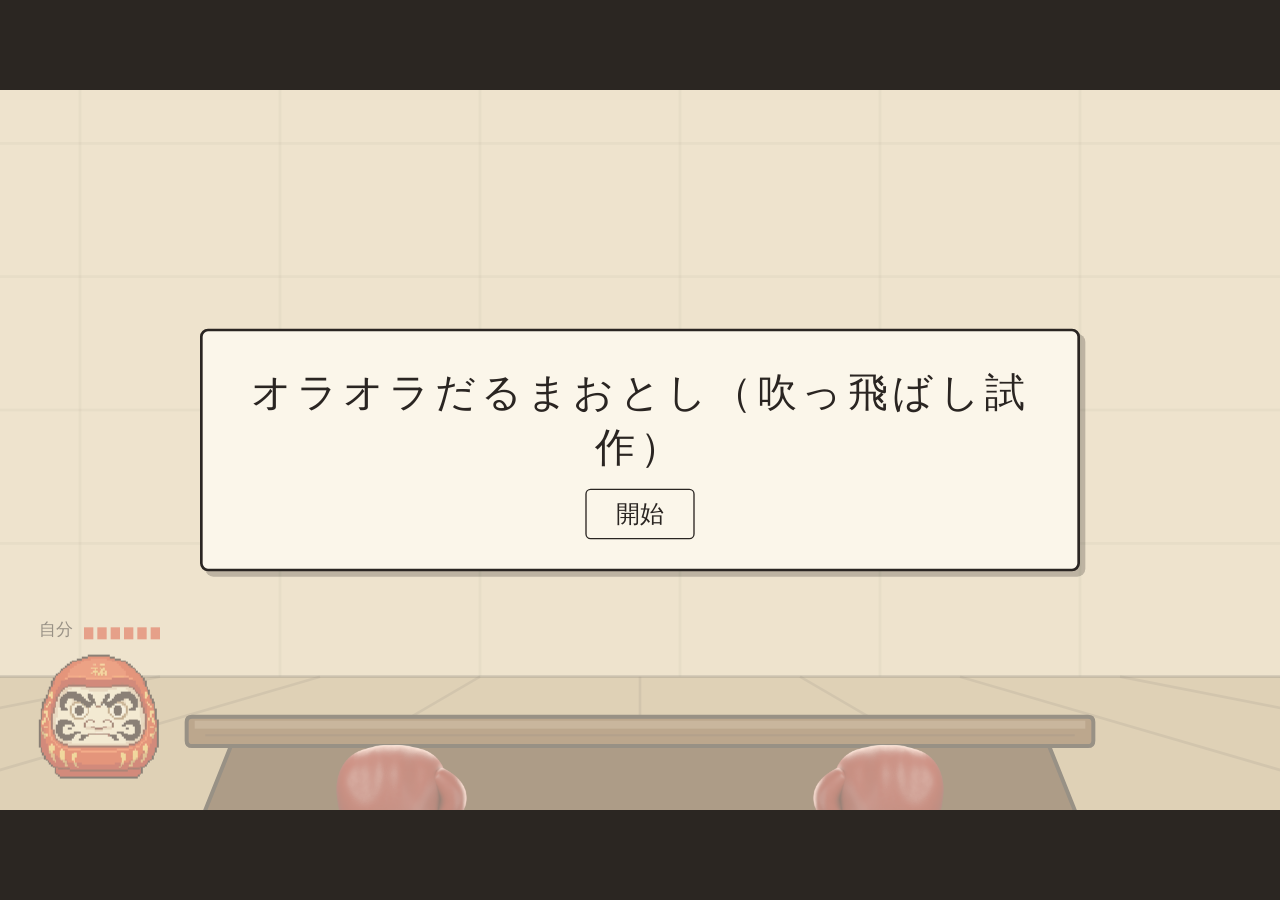
<file: drop/index.html>
<!DOCTYPE html>
<html lang="ja">
<head>
  <meta charset="utf-8">
  <meta name="viewport" content="width=device-width, initial-scale=1, maximum-scale=1, user-scalable=no">
  <title>オラオラだるまおとし（吹っ飛ばし試作）</title>
  <link rel="stylesheet" href="style.css">
</head>
<body>
  <div id="stage-wrap">
    <canvas id="game" width="960" height="540"></canvas>

    <div id="hud">
      <button id="btn-go" hidden>発動</button>
    </div>

    <div id="title">
      <div class="box">
        <h1>オラオラだるまおとし（吹っ飛ばし試作）</h1>
        <button id="btn-start">開始</button>
      </div>
    </div>

    <div id="result" hidden>
      <div class="box">
        <div id="result-text"></div>
        <div id="result-sub"></div>
        <button id="btn-retry">もう一度</button>
      </div>
    </div>
  </div>

  <script src="game.js"></script>
</body>
</html>
</file>
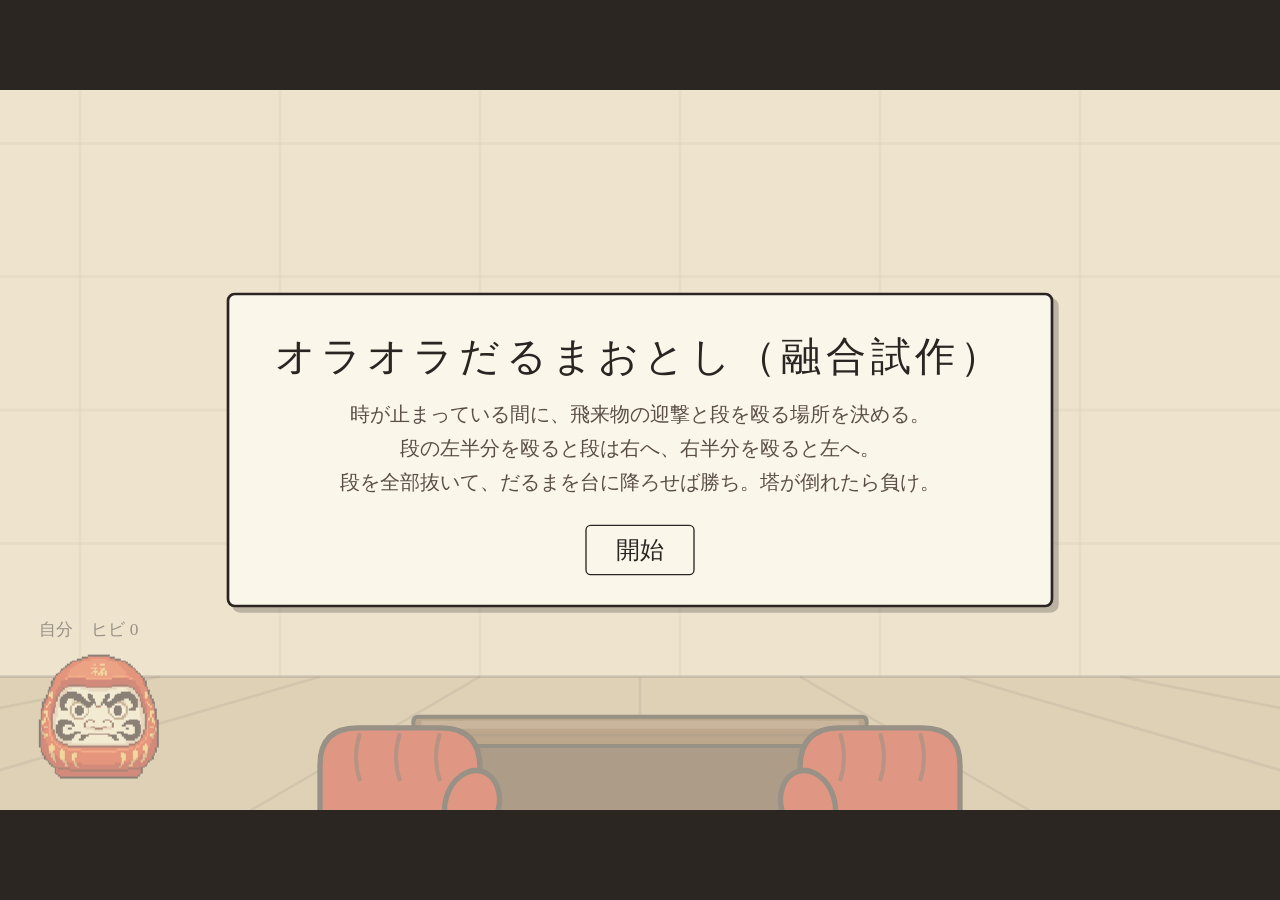
<file: fusion/index.html>
<!DOCTYPE html>
<html lang="ja">
<head>
  <meta charset="utf-8">
  <meta name="viewport" content="width=device-width, initial-scale=1, maximum-scale=1, user-scalable=no">
  <title>オラオラだるまおとし（融合試作）</title>
  <link rel="stylesheet" href="style.css">
</head>
<body>
  <div id="stage-wrap">
    <canvas id="game" width="960" height="540"></canvas>

    <div id="hud">
      <button id="btn-go" hidden>発動</button>
    </div>

    <div id="title">
      <div class="box">
        <h1>オラオラだるまおとし（融合試作）</h1>
        <p>時が止まっている間に、飛来物の迎撃と段を殴る場所を決める。<br>段の左半分を殴ると段は右へ、右半分を殴ると左へ。<br>段を全部抜いて、だるまを台に降ろせば勝ち。塔が倒れたら負け。</p>
        <button id="btn-start">開始</button>
      </div>
    </div>

    <div id="result" hidden>
      <div class="box">
        <div id="result-text"></div>
        <div id="result-sub"></div>
        <button id="btn-retry">もう一度</button>
      </div>
    </div>
  </div>

  <script src="game.js"></script>
</body>
</html>
</file>
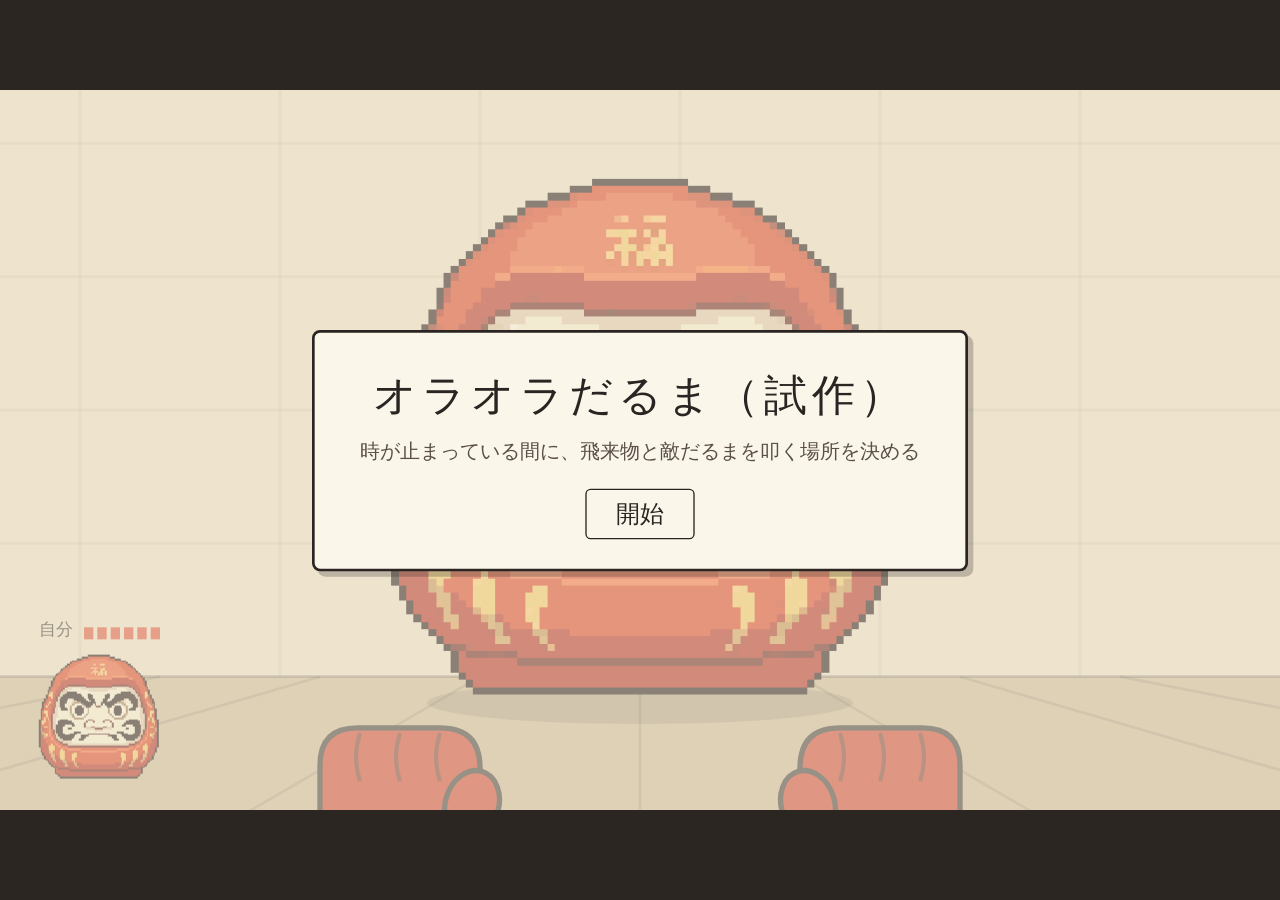
<file: ora/index.html>
<!DOCTYPE html>
<html lang="ja">
<head>
  <meta charset="utf-8">
  <meta name="viewport" content="width=device-width, initial-scale=1, maximum-scale=1, user-scalable=no">
  <title>オラオラだるま（試作）</title>
  <link rel="stylesheet" href="style.css">
</head>
<body>
  <div id="stage-wrap">
    <canvas id="game" width="960" height="540"></canvas>

    <div id="hud">
      <button id="btn-go" hidden>発動</button>
    </div>

    <div id="title">
      <div class="box">
        <h1>オラオラだるま（試作）</h1>
        <p>時が止まっている間に、飛来物と敵だるまを叩く場所を決める</p>
        <button id="btn-start">開始</button>
      </div>
    </div>

    <div id="result" hidden>
      <div class="box">
        <div id="result-text"></div>
        <button id="btn-retry">もう一度</button>
      </div>
    </div>
  </div>

  <script src="game.js"></script>
</body>
</html>
</file>
<file: drop/style.css>
* {
  box-sizing: border-box;
}

html,
body {
  margin: 0;
  height: 100%;
  overflow: hidden;
  background: #2b2622;
  color: #2a2522;
  font-family: "Hiragino Mincho ProN", "Yu Mincho", "Noto Serif JP", serif;
  -webkit-user-select: none;
  user-select: none;
  -webkit-touch-callout: none;
}

/* 論理画面 960x540。game.js が transform で拡大縮小して中央に置く（ora と同じ手法） */
#stage-wrap {
  position: absolute;
  left: 0;
  top: 0;
  width: 960px;
  height: 540px;
  transform-origin: 0 0;
  background: #f3ead8;
}

#game {
  display: block;
  width: 960px;
  height: 540px;
  touch-action: none;
}

#hud {
  position: absolute;
  left: 0;
  top: 0;
  right: 0;
  display: flex;
  justify-content: flex-end;
  padding: 14px 18px;
  pointer-events: none;
}

#hud button {
  pointer-events: auto;
}

button {
  font: inherit;
  font-size: 16px;
  color: #2a2522;
  background: #fbf6ea;
  border: 1.5px solid #2a2522;
  border-radius: 4px;
  padding: 4px 12px;
  cursor: pointer;
  touch-action: manipulation;
}

button:hover {
  background: #efe3c8;
}

button:active {
  background: #e4d4b0;
}

button[hidden] {
  display: none;
}

/* 発動：時間停止中だけ見せる。背景が反転するので濃い色で浮かせる */
#btn-go {
  font-size: 22px;
  letter-spacing: 0.2em;
  padding: 8px 26px;
  color: #fbf6ea;
  background: #b3261e;
  border-color: #fbf6ea;
  box-shadow: 3px 3px 0 rgba(0, 0, 0, 0.35);
}

#btn-go:hover {
  background: #cf3a2d;
}

#title,
#result {
  position: absolute;
  inset: 0;
  display: flex;
  align-items: center;
  justify-content: center;
  background: rgba(243, 234, 216, 0.55);
}

#title[hidden],
#result[hidden] {
  display: none;
}

.box {
  min-width: 360px;
  max-width: 660px;
  padding: 26px 34px 22px;
  text-align: center;
  background: #fbf6ea;
  border: 2px solid #2a2522;
  border-radius: 6px;
  box-shadow: 4px 4px 0 rgba(42, 37, 34, 0.25);
}

#title h1 {
  margin: 0 0 10px;
  font-size: 30px;
  font-weight: normal;
  letter-spacing: 0.12em;
}

#title p {
  margin: 0 0 18px;
  font-size: 15px;
  line-height: 1.7;
  color: #5a4f48;
}

#result-text {
  font-size: 36px;
  letter-spacing: 0.15em;
  margin-bottom: 6px;
}

#result-text.win {
  color: #b3261e;
}

#result-sub {
  font-size: 14px;
  color: #5a4f48;
  margin-bottom: 18px;
  min-height: 1.4em;
}

#btn-start,
#btn-retry {
  font-size: 18px;
  padding: 6px 22px;
}
</file>
<file: fusion/style.css>
* {
  box-sizing: border-box;
}

html,
body {
  margin: 0;
  height: 100%;
  overflow: hidden;
  background: #2b2622;
  color: #2a2522;
  font-family: "Hiragino Mincho ProN", "Yu Mincho", "Noto Serif JP", serif;
  -webkit-user-select: none;
  user-select: none;
  -webkit-touch-callout: none;
}

/* 論理画面 960x540。game.js が transform で拡大縮小して中央に置く（ora と同じ手法） */
#stage-wrap {
  position: absolute;
  left: 0;
  top: 0;
  width: 960px;
  height: 540px;
  transform-origin: 0 0;
  background: #f3ead8;
}

#game {
  display: block;
  width: 960px;
  height: 540px;
  touch-action: none;
}

#hud {
  position: absolute;
  left: 0;
  top: 0;
  right: 0;
  display: flex;
  justify-content: flex-end;
  padding: 14px 18px;
  pointer-events: none;
}

#hud button {
  pointer-events: auto;
}

button {
  font: inherit;
  font-size: 16px;
  color: #2a2522;
  background: #fbf6ea;
  border: 1.5px solid #2a2522;
  border-radius: 4px;
  padding: 4px 12px;
  cursor: pointer;
  touch-action: manipulation;
}

button:hover {
  background: #efe3c8;
}

button:active {
  background: #e4d4b0;
}

button[hidden] {
  display: none;
}

/* 発動：時間停止中だけ見せる。背景が反転するので濃い色で浮かせる */
#btn-go {
  font-size: 22px;
  letter-spacing: 0.2em;
  padding: 8px 26px;
  color: #fbf6ea;
  background: #b3261e;
  border-color: #fbf6ea;
  box-shadow: 3px 3px 0 rgba(0, 0, 0, 0.35);
}

#btn-go:hover {
  background: #cf3a2d;
}

#title,
#result {
  position: absolute;
  inset: 0;
  display: flex;
  align-items: center;
  justify-content: center;
  background: rgba(243, 234, 216, 0.55);
}

#title[hidden],
#result[hidden] {
  display: none;
}

.box {
  min-width: 360px;
  max-width: 640px;
  padding: 26px 34px 22px;
  text-align: center;
  background: #fbf6ea;
  border: 2px solid #2a2522;
  border-radius: 6px;
  box-shadow: 4px 4px 0 rgba(42, 37, 34, 0.25);
}

#title h1 {
  margin: 0 0 10px;
  font-size: 30px;
  font-weight: normal;
  letter-spacing: 0.12em;
}

#title p {
  margin: 0 0 18px;
  font-size: 15px;
  line-height: 1.7;
  color: #5a4f48;
}

#result-text {
  font-size: 36px;
  letter-spacing: 0.15em;
  margin-bottom: 6px;
}

#result-text.win {
  color: #b3261e;
}

#result-sub {
  font-size: 14px;
  color: #5a4f48;
  margin-bottom: 18px;
  min-height: 1.4em;
}

#btn-start,
#btn-retry {
  font-size: 18px;
  padding: 6px 22px;
}
</file>
<file: ora/style.css>
* {
  box-sizing: border-box;
}

html,
body {
  margin: 0;
  height: 100%;
  overflow: hidden;
  background: #2b2622;
  color: #2a2522;
  font-family: "Hiragino Mincho ProN", "Yu Mincho", "Noto Serif JP", serif;
  -webkit-user-select: none;
  user-select: none;
  -webkit-touch-callout: none;
}

/* 論理画面 960x540。game.js が transform で拡大縮小して中央に置く（既存ゲームと同じ手法） */
#stage-wrap {
  position: absolute;
  left: 0;
  top: 0;
  width: 960px;
  height: 540px;
  transform-origin: 0 0;
  background: #f3ead8;
}

#game {
  display: block;
  width: 960px;
  height: 540px;
  touch-action: none;
}

#hud {
  position: absolute;
  left: 0;
  top: 0;
  right: 0;
  display: flex;
  justify-content: flex-end;
  padding: 14px 18px;
  pointer-events: none;
}

#hud button {
  pointer-events: auto;
}

button {
  font: inherit;
  font-size: 16px;
  color: #2a2522;
  background: #fbf6ea;
  border: 1.5px solid #2a2522;
  border-radius: 4px;
  padding: 4px 12px;
  cursor: pointer;
  touch-action: manipulation;
}

button:hover {
  background: #efe3c8;
}

button:active {
  background: #e4d4b0;
}

button[hidden] {
  display: none;
}

/* 発動：時間停止中だけ見せる。背景が反転するので濃い色で浮かせる */
#btn-go {
  font-size: 22px;
  letter-spacing: 0.2em;
  padding: 8px 26px;
  color: #fbf6ea;
  background: #b3261e;
  border-color: #fbf6ea;
  box-shadow: 3px 3px 0 rgba(0, 0, 0, 0.35);
}

#btn-go:hover {
  background: #cf3a2d;
}

#title,
#result {
  position: absolute;
  inset: 0;
  display: flex;
  align-items: center;
  justify-content: center;
  background: rgba(243, 234, 216, 0.55);
}

#title[hidden],
#result[hidden] {
  display: none;
}

.box {
  min-width: 360px;
  padding: 26px 34px 22px;
  text-align: center;
  background: #fbf6ea;
  border: 2px solid #2a2522;
  border-radius: 6px;
  box-shadow: 4px 4px 0 rgba(42, 37, 34, 0.25);
}

#title h1 {
  margin: 0 0 10px;
  font-size: 32px;
  font-weight: normal;
  letter-spacing: 0.12em;
}

#title p {
  margin: 0 0 18px;
  font-size: 15px;
  color: #5a4f48;
}

#result-text {
  font-size: 36px;
  letter-spacing: 0.15em;
  margin-bottom: 18px;
}

#result-text.win {
  color: #b3261e;
}

#btn-start,
#btn-retry {
  font-size: 18px;
  padding: 6px 22px;
}
</file>
